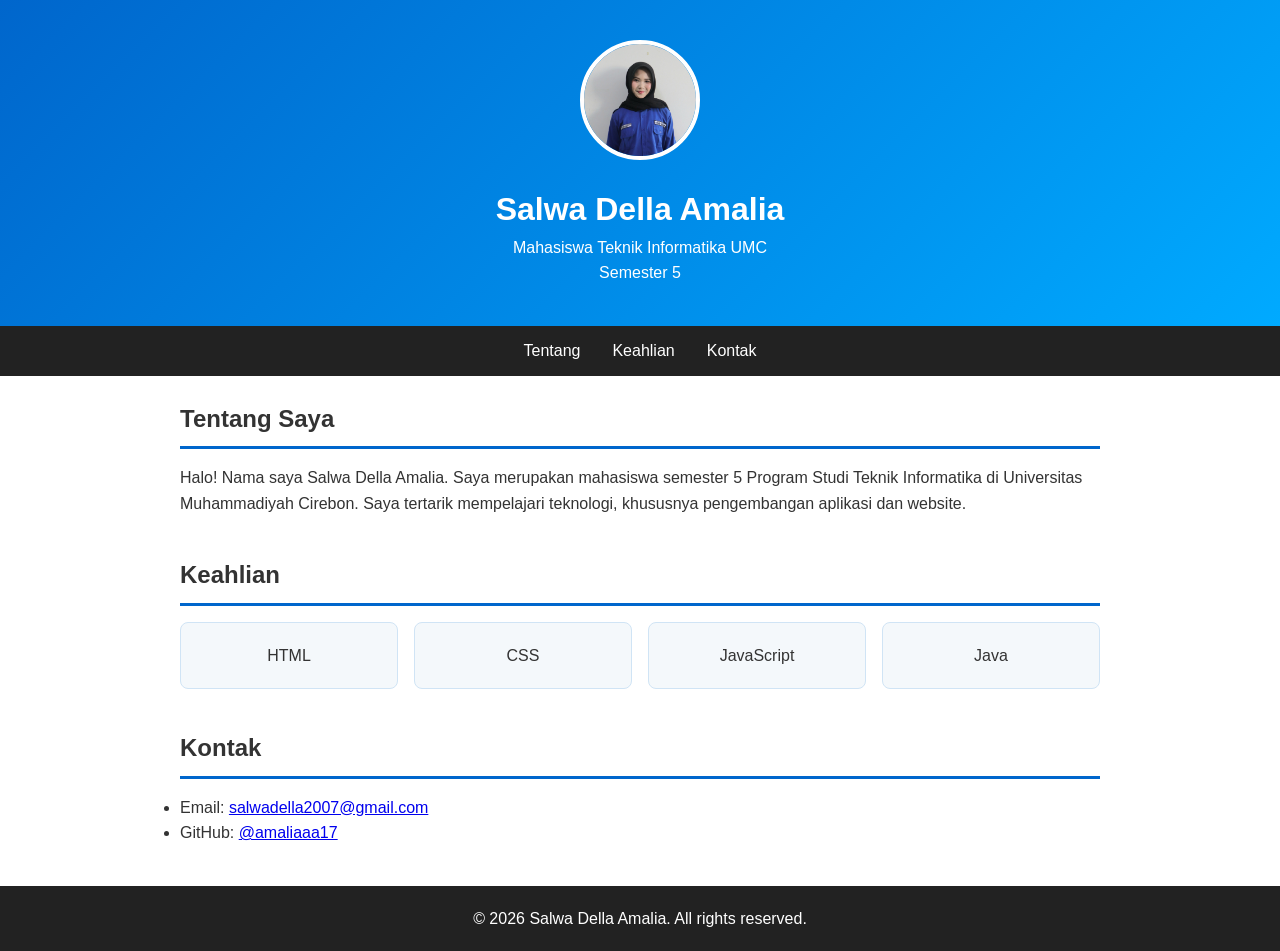
<file: lpk - 2A/index.html>
<!DOCTYPE html>
<html lang="id">
<head>
    <meta charset="UTF-8">
    <meta name="viewport" content="width=device-width, initial-scale=1.0">
    <title>Profil - Salwa Della Amalia</title>
    <link rel="stylesheet" href="style.css">
</head>
<body>

    <header>
        <img src="assets/foto.jpeg" alt="Foto Profil" class="foto">
        <h1>Salwa Della Amalia</h1>
        <p>Mahasiswa Teknik Informatika UMC</p>
        <p>Semester 5</p>
    </header>

    <nav>
        <a href="#tentang">Tentang</a>
        <a href="#keahlian">Keahlian</a>
        <a href="#kontak">Kontak</a>
    </nav>

    <main>
        <section id="tentang">
            <h2>Tentang Saya</h2>
            <p>
                Halo! Nama saya Salwa Della Amalia.
                Saya merupakan mahasiswa semester 5
                Program Studi Teknik Informatika di
                Universitas Muhammadiyah Cirebon.
                Saya tertarik mempelajari teknologi,
                khususnya pengembangan aplikasi dan website.
            </p>
        </section>

        <section id="keahlian">
            <h2>Keahlian</h2>
            <div class="cards">
                <div class="card">HTML</div>
                <div class="card">CSS</div>
                <div class="card">JavaScript</div>
                <div class="card">Java</div>
            </div>
        </section>

        <section id="kontak">
            <h2>Kontak</h2>
            <ul>
                <li>
                    Email:
                    <a href="mailto:salwadella2007@gmail.com">
                        salwadella2007@gmail.com
                    </a>
                </li>
                <li>
                    GitHub:
                    <a href="https://github.com/amaliaaa17" target="_blank">
                        @amaliaaa17
                    </a>
                </li>
            </ul>
        </section>
    </main>

    <footer>
        <p>&copy; 2026 Salwa Della Amalia. All rights reserved.</p>
    </footer>

</body>
</html>
</file>
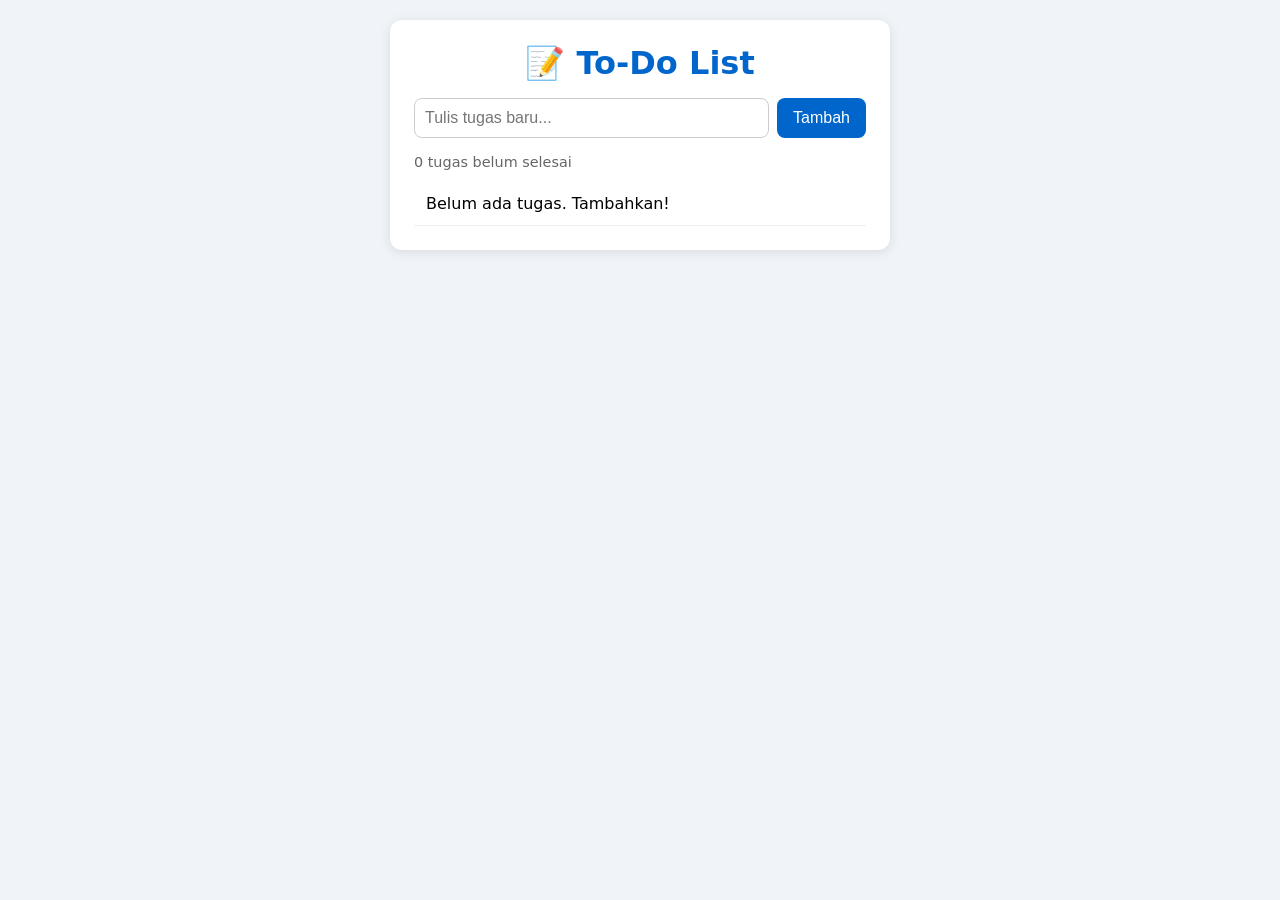
<file: lpk - 3A/index.html>
<!DOCTYPE html>
<html lang="id">
<head>
    <meta charset="UTF-8">
    <meta name="viewport" content="width=device-width, initial-scale=1.0">
    <title>To-Do List</title>
    <link rel="stylesheet" href="style.css">
</head>
<body>

    <div class="app">
        <h1>📝 To-Do List</h1>

        <form id="form-todo">
            <input type="text" id="input-todo" placeholder="Tulis tugas baru..." required>
            <button type="submit">Tambah</button>
        </form>

        <p id="stats">0 tugas belum selesai</p>

        <ul id="list-todo"></ul>
    </div>

    <script src="app.js"></script>
</body>
</html>
</file>
<file: lpk - 2A/style.css>
* {
    margin: 0;
    padding: 0;
    box-sizing: border-box;
}

body {
    font-family: 'Segoe UI', Arial, sans-serif;
    color: #333;
    line-height: 1.6;
}

header {
    background: linear-gradient(135deg, #0066cc, #00aaff);
    color: white;
    padding: 40px 20px;
    text-align: center;
}

.foto {
    width: 120px;
    height: 120px;
    border-radius: 50%;
    border: 4px solid white;
    object-fit: cover;
    margin-bottom: 16px;
}

nav {
    background: #222;
    display: flex;
    justify-content: center;
    gap: 32px;
    padding: 12px;
}

nav a {
    color: white;
    text-decoration: none;
    font-weight: 500;
}

nav a:hover {
    color: #00aaff;
}

main {
    max-width: 960px;
    margin: 24px auto;
    padding: 0 20px;
}

section {
    margin-bottom: 40px;
}

h2 {
    border-bottom: 3px solid #0066cc;
    padding-bottom: 8px;
    margin-bottom: 16px;
}

.cards {
    display: grid;
    grid-template-columns: repeat(auto-fit, minmax(180px, 1fr));
    gap: 16px;
}

.card {
    background: #f4f8fb;
    padding: 20px;
    border-radius: 8px;
    text-align: center;
    border: 1px solid #d0e4f5;
    transition: transform 0.2s;
}

.card:hover {
    transform: translateY(-4px);
    box-shadow: 0 4px 12px rgba(0,0,0,0.1);
}

footer {
    background: #222;
    color: white;
    text-align: center;
    padding: 20px;
    margin-top: 40px;
}
</file>
<file: lpk - 3A/style.css>
* {
    margin: 0;
    padding: 0;
    box-sizing: border-box;
}

body {
    font-family: system-ui, sans-serif;
    background: #f0f4f8;
    padding: 20px;
    min-height: 100vh;
}

.app {
    max-width: 500px;
    margin: 0 auto;
    background: white;
    padding: 24px;
    border-radius: 12px;
    box-shadow: 0 2px 12px rgba(0,0,0,0.1);
}

h1 {
    color: #0066cc;
    margin-bottom: 16px;
    text-align: center;
}

form {
    display: flex;
    gap: 8px;
    margin-bottom: 16px;
}

input[type="text"] {
    flex: 1;
    padding: 10px;
    border: 1px solid #ccc;
    border-radius: 8px;
    font-size: 1rem;
}

button {
    padding: 10px 16px;
    background: #0066cc;
    color: white;
    border: none;
    border-radius: 8px;
    cursor: pointer;
    font-size: 1rem;
}

button:hover {
    background: #004a99;
}

#stats {
    color: #666;
    font-size: 0.9rem;
    margin-bottom: 12px;
}

ul {
    list-style: none;
}

li {
    display: flex;
    align-items: center;
    gap: 12px;
    padding: 12px;
    border-bottom: 1px solid #eee;
}

li.selesai span.teks {
    text-decoration: line-through;
    color: #999;
}

li span.teks {
    flex: 1;
}

li .hapus {
    background: #e74c3c;
    padding: 6px 12px;
    font-size: 0.85rem;
}
</file>
